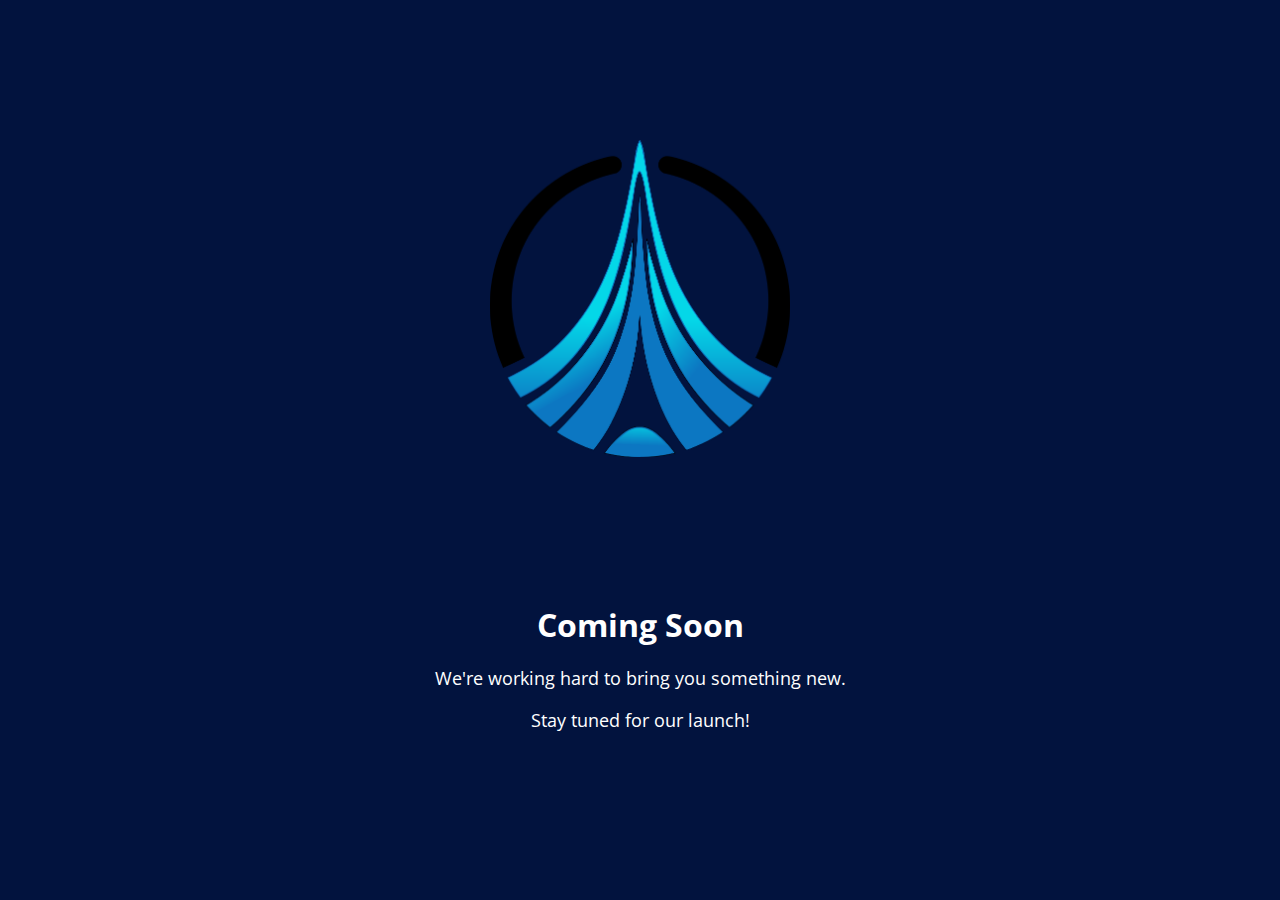
<file: index.html>
<!DOCTYPE html>
<html lang="en">
<head>
    <meta charset="UTF-8">
    <meta name="viewport" content="width=device-width, initial-scale=1.0">
    <title>Combined Ingenuity</title>
    <link href="https://fonts.googleapis.com/css2?family=Open+Sans:wght@400;700&display=swap" rel="stylesheet">
    <style>
        body {
            font-family: 'Open Sans', sans-serif;
            background-color: #02133E;
            margin: 0;
            padding: 0;
        }
        header {
            background-color: #02133E;
            padding: 20px;
        }
        nav ul {
            list-style-type: none;
            margin: 0;
            padding: 0;
        }
        nav ul li {
            display: inline;
            margin-right: 10px;
        }
        nav ul li a {
            text-decoration: none;
            color: #FFFFFF;
            font-weight: bold;
        }
        .hero {
            text-align: center;
            padding: 100px 0;
        }
        .ci-logo {
            max-width: 300px;
            margin-bottom: 10px;
        }
	.coming-soon {
            text-align: center;
            padding: 5px 0;
            color: #FFFFFF;
        }
        .coming-soon h2 {
            font-size: 32px;
            margin-bottom: 20px;
        }
        .coming-soon p {
            font-size: 18px;
            margin-bottom: 10px;
        }
    </style>
    <!--link rel="stylesheet" href="common/menu.css"--!>
</head>
<body>
    <header>
        <div id="menu-container"></div>
    <!--nav>
    <ul>
        <li><a href="#">Home</a></li>
        <li><a href="about/">About</a></li>
	<li><a href="products/">Products</a><li>
        <li><a href="services/">Services</a></li>
        <li><a href="contact/">Contact</a></li>
    </ul>
    </nav--!>
    </header>

    <section class="hero">
        <img src="common/ci-logo.png" alt="Combined Ingenuity Logo" class="ci-logo">
    </section>

    <section class="coming-soon">
        <h2>Coming Soon</h2>
        <p>We're working hard to bring you something new.</p>
        <p>Stay tuned for our launch!</p>
    </section>

    <!--script>
        fetch('common/menu.html')
            .then(response => response.text())
            .then(html => {
                document.getElementById('menu-container').innerHTML = html;
            });
    </script--!>

    <!-- Add more sections as needed -->

</body>
</html>
</file>
